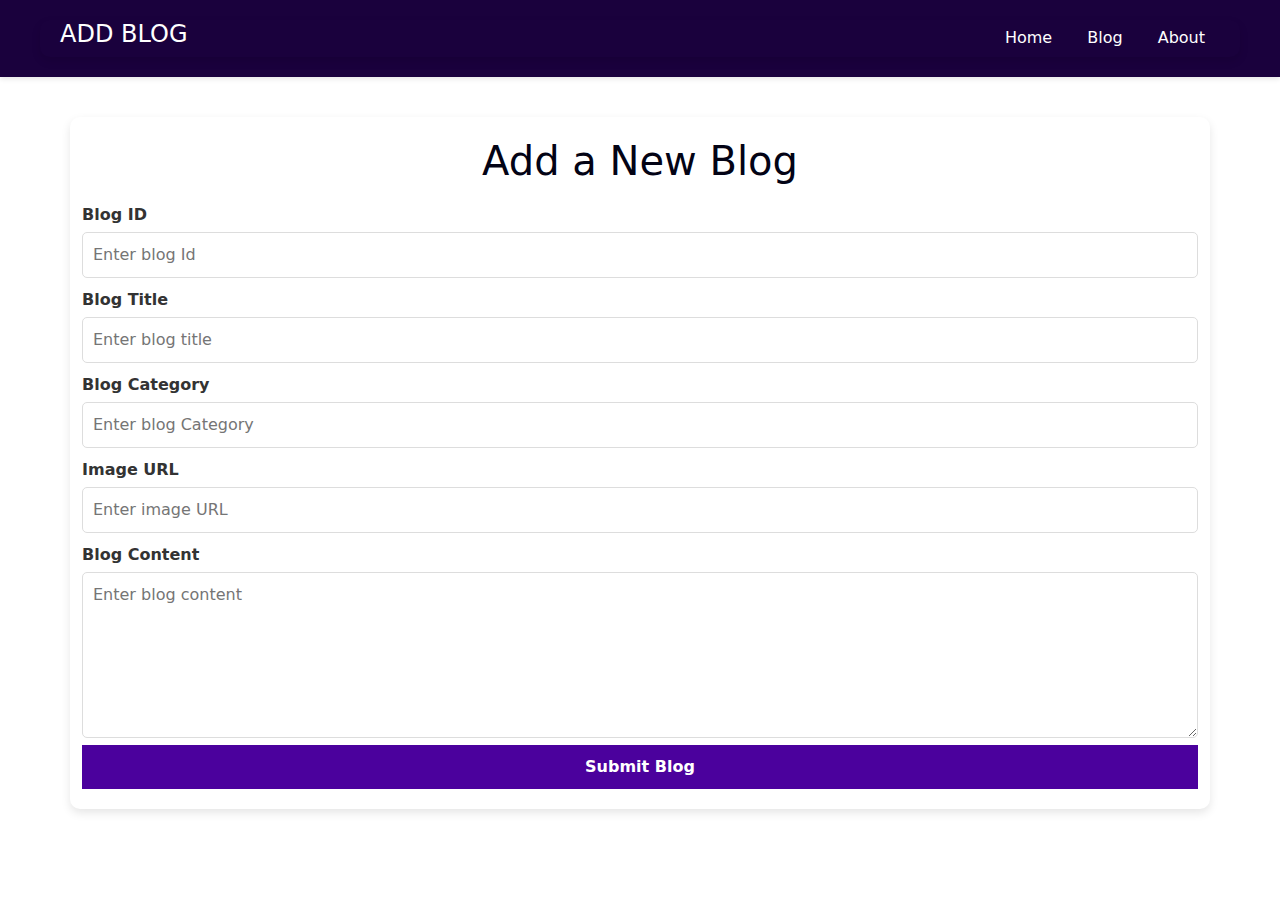
<file: blog page/addBolg.html>
<!DOCTYPE html>
<html lang="en">
  <head>
    <meta charset="UTF-8" />
    <meta name="viewport" content="width=device-width, initial-scale=1.0" />
    <title>Add New Blog</title>
    <link rel="stylesheet" href="./addblog.css">
    <link
      href="https://cdn.jsdelivr.net/npm/bootstrap@5.3.0-alpha1/dist/css/bootstrap.min.css"
      rel="stylesheet"
    />
   <script src="https://ajax.googleapis.com/ajax/libs/jquery/3.7.1/jquery.min.js"></script>
    <script src="https://cdn.jsdelivr.net/npm/bootstrap@5.3.0-alpha1/dist/js/bootstrap.bundle.min.js"></script>  </head>
    <body>
        <header>
            <div class="container">
                <h1>ADD BLOG </h1>
                <nav>
                    <a href="./homepage.html">Home</a>
                    <a href="./showblog.html">Blog</a>
                    <a href="#">About</a>
                </nav>
            </div>
        </header>
        <div class="container">
            <h1 style="color: rgb(3, 3, 21);">Add a New Blog</h1>
            <form id="blogForm">
                <label for="title">Blog ID</label>
                <input type="number" id="id" placeholder="Enter blog Id" required>

                <label for="title">Blog Title</label>
                <input type="text" id="title" placeholder="Enter blog title" required>

                <label for="title">Blog Category</label>
                <input type="text" id="Category" placeholder="Enter blog Category" required>
    
                <label for="image">Image URL</label>
                <input type="url" id="image" placeholder="Enter image URL" required>
                    
                <label for="content">Blog Content</label>
                <textarea id="content" placeholder="Enter blog content" rows="6" required></textarea>
    
                <button type="button" id="submitButton">Submit Blog</button>

            </form>
        </div>
        <script src="./addblog.js"></script>
    </body>
    </html>
</file>
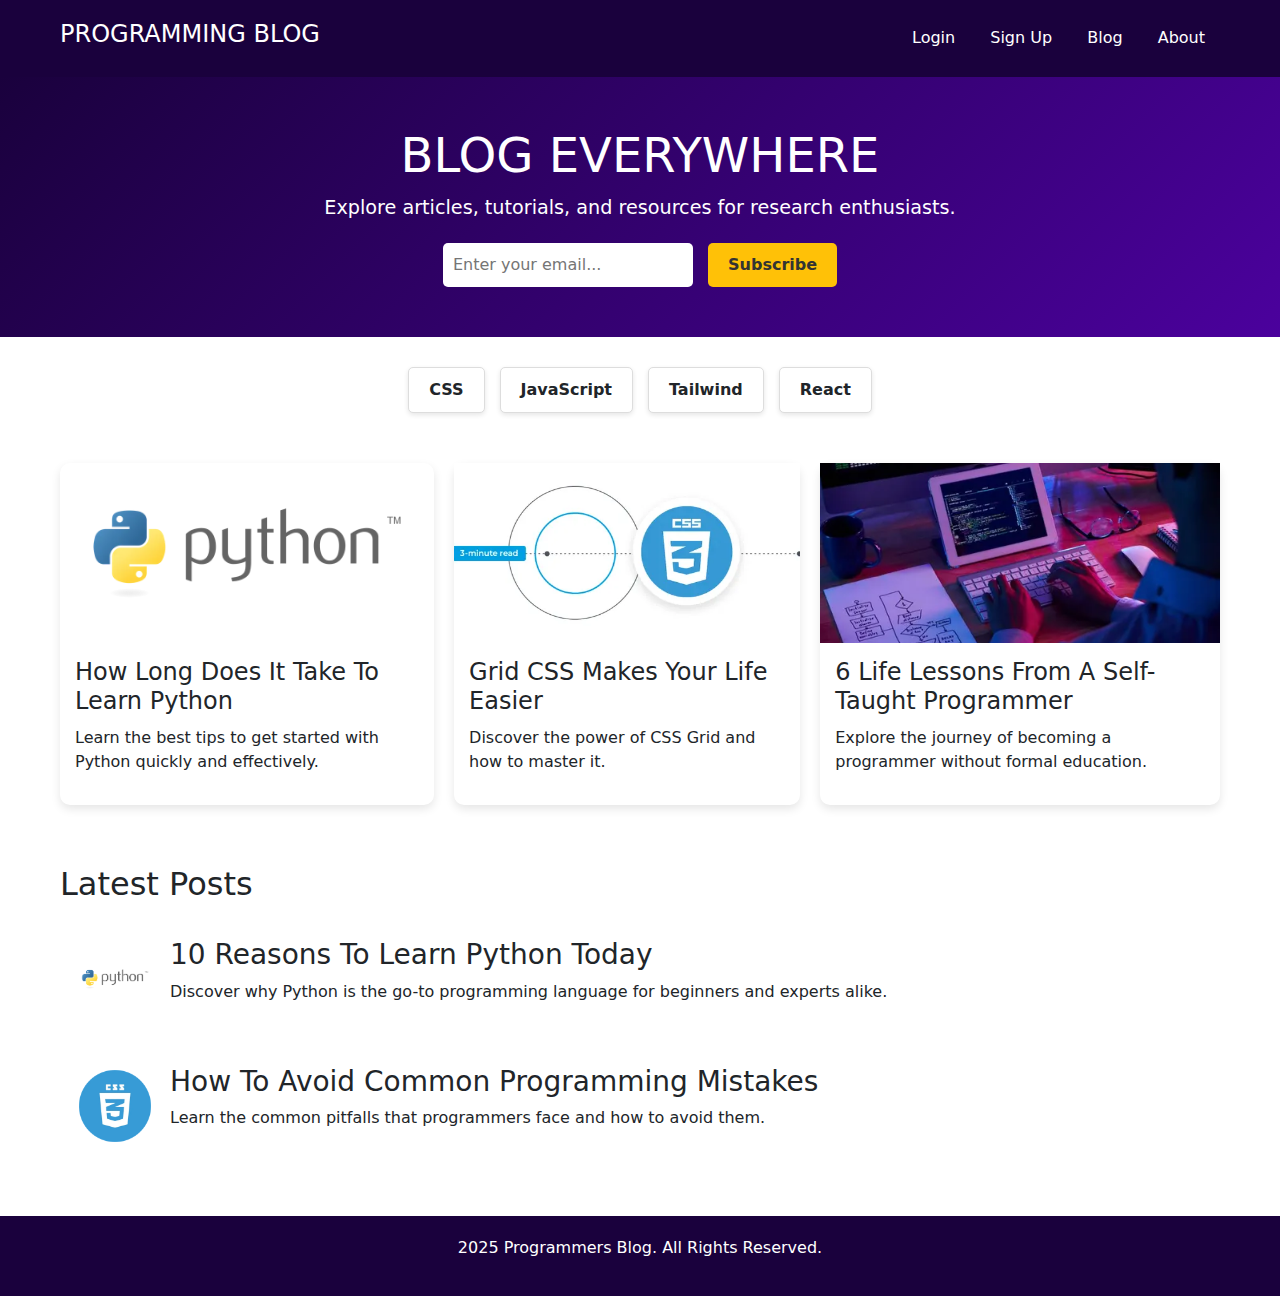
<file: blog page/homepage.html>
<!DOCTYPE html>
<html lang="en">
<head>
    <meta charset="UTF-8">
    <meta name="viewport" content="width=device-width, initial-scale=1.0">
    <title>Programming Blog</title>
    <link rel="stylesheet" href="./homepage.css">
    <link
    href="https://cdn.jsdelivr.net/npm/bootstrap@5.3.0-alpha1/dist/css/bootstrap.min.css"
    rel="stylesheet"
  />
 <script src="https://ajax.googleapis.com/ajax/libs/jquery/3.7.1/jquery.min.js"></script>
  <script src="https://cdn.jsdelivr.net/npm/bootstrap@5.3.0-alpha1/dist/js/bootstrap.bundle.min.js"></script>
  
</head>
<body>
    <header>
        <div class="container">
            <h1>PROGRAMMING BLOG </h1>
            <nav>
                <a href="./loginpage.html">Login</a>
                <a href="./signuppage.html">Sign Up</a>
                <a href="./showblog.html">Blog</a>
                <a href="#">About</a>
            </nav>
        </div>
    </header>

    <section class="hero">
        <h1>BLOG EVERYWHERE </h1>
        <p>Explore articles, tutorials, and resources for research enthusiasts.</p>
        <input type="email" placeholder="Enter your email...">
        <button>Subscribe</button>
    </section>

    <section class="categories">
        <div>CSS</div>
        <div>JavaScript</div>
        <div>Tailwind</div>
        <div>React</div>
    </section>

    <section class="featured">
        <div class="featured-article">
            <img src="./python-logo-0.webp" alt="Article">
            <div class="content">
                <h3>How Long Does It Take To Learn Python</h3>
                <p>Learn the best tips to get started with Python quickly and effectively.</p>
            </div>
        </div>
        <div class="featured-article">
            <img src="./CSS-Images-1.png.webp" alt="Article">
            <div class="content">
                <h3>Grid CSS Makes Your Life Easier</h3>
                <p>Discover the power of CSS Grid and how to master it.</p>
            </div>
        </div>
        <div class="featured-article">
            <img src="./computational-thinking.webp" alt="Article">
            <div class="content">
                <h3>6 Life Lessons From A Self-Taught Programmer</h3>
                <p>Explore the journey of becoming a programmer without formal education.</p>
            </div>
        </div>
    </section>

    <section class="latest-posts">
        <h2>Latest Posts</h2>
            <div class="post" id="post-1">
                 <img src="./python-logo-0.webp" alt="Post">
                <div class="content">
                    <h3>10 Reasons To Learn Python Today</h3>
                    <p>Discover why Python is the go-to programming language for beginners and experts alike.</p>
                </div>
        </div>
        <div class="post">
            <img src="./communityIcon_8y41p0z058tc1.webp" alt="Post">
            <div class="content">
                <h3>How To Avoid Common Programming Mistakes</h3>
                <p>Learn the common pitfalls that programmers face and how to avoid them.</p>
            </div>
        </div>
    </section>

    <footer>
        <p> 2025 Programmers Blog. All Rights Reserved.</p>
    </footer>
    <script src="./homepage.js"></script>
</body>
</html>
</file>
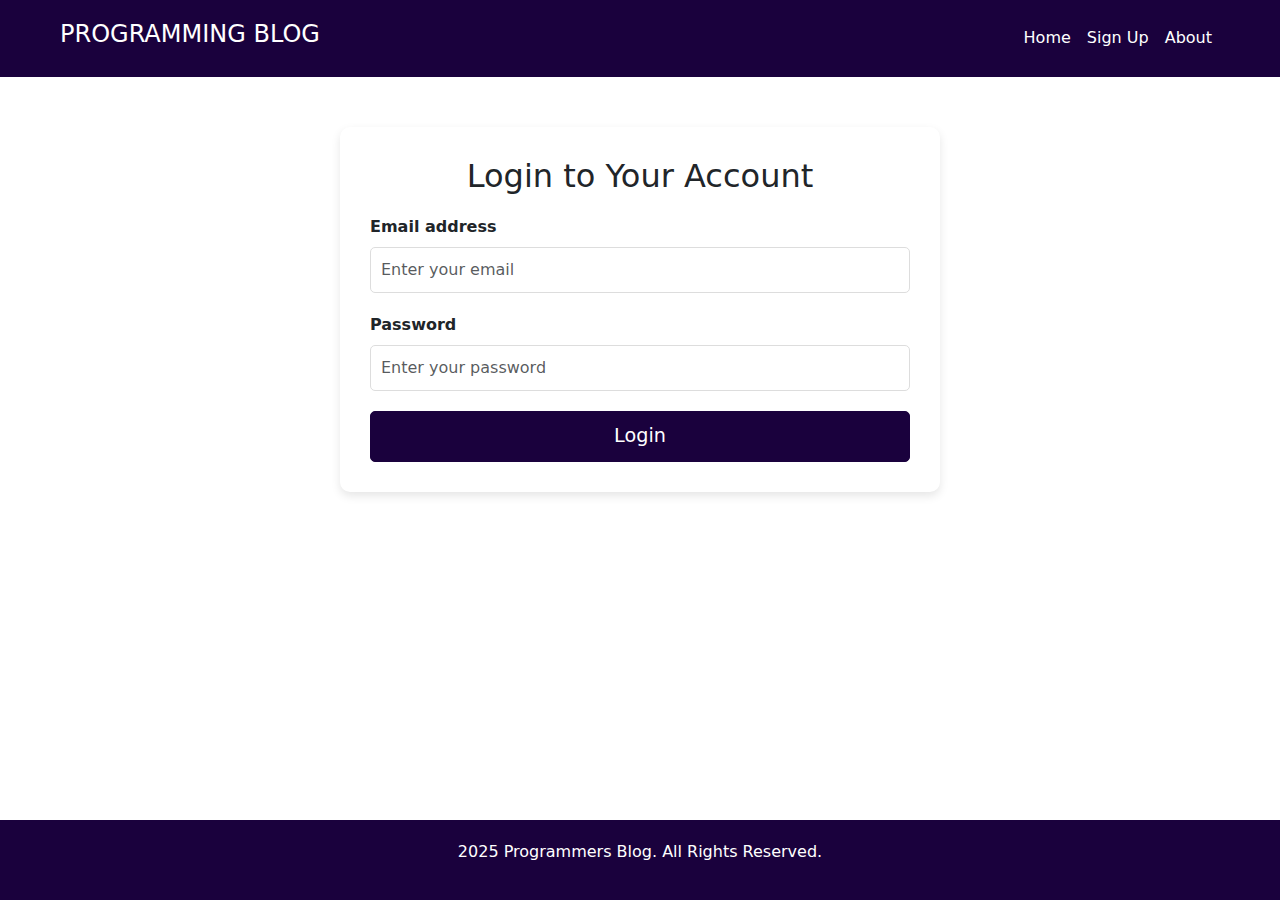
<file: blog page/loginpage.html>
<!DOCTYPE html>
<html lang="en">
<head>
    <meta charset="UTF-8">
    <meta name="viewport" content="width=device-width, initial-scale=1.0">
    <title>Programming Blog - Login</title>
    <link rel="stylesheet" href="./loginpage.css">
    <link
        href="https://cdn.jsdelivr.net/npm/bootstrap@5.3.0-alpha1/dist/css/bootstrap.min.css"
        rel="stylesheet"
    />
    <script src="https://ajax.googleapis.com/ajax/libs/jquery/3.7.1/jquery.min.js"></script>
    <script src="https://cdn.jsdelivr.net/npm/bootstrap@5.3.0-alpha1/dist/js/bootstrap.bundle.min.js"></script>
    
</head>
<body>
    <header>
        <div class="container d-flex justify-content-between align-items-center">
            <h1 class="h4">PROGRAMMING BLOG</h1>
            <div class="nav" >
                <a href="./homepage.html" class="text-white mx-2">Home</a>
                <a href="./signuppage.html" class="text-white mx-2">Sign Up</a>
                <a href="#" class="text-white mx-2">About</a>
            </div>
        </div>
    </header>

    <main>
        <div class="login-container">
            <h2>Login to Your Account</h2>
            <form id="loginForm">
                <div class="form-group">
                    <label for="email" class="form-label">Email address</label>
                    <input type="MAIL" class="form-control" id="email" placeholder="Enter your email" required>
                </div>
                <div class="form-group">
                    <label for="password" class="form-label">Password</label>
                    <input type="password" class="form-control" id="password" placeholder="Enter your password" required>
                </div>
                <button type="submit" class="btn btn-primary">Login</button>
            </form>
        </div>
    </main>

    <footer>
        <p>2025 Programmers Blog. All Rights Reserved.</p>
    </footer>
    <script src="./loginpage.js"></script>
</body>
</html>
</file>
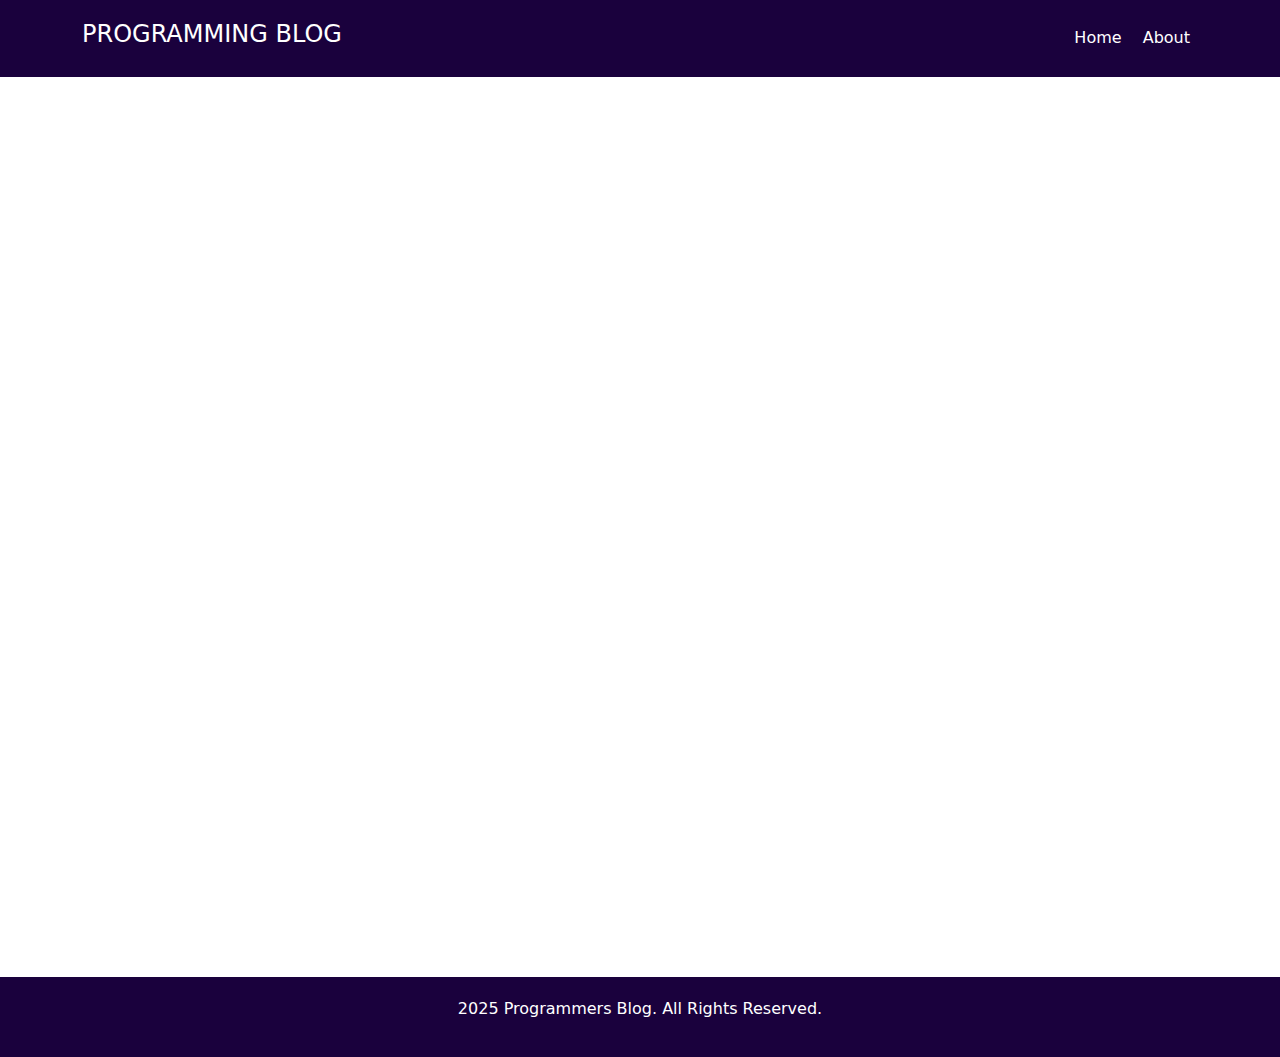
<file: blog page/showblog.html>
<!DOCTYPE html>
<html lang="en">
  <head>
    <meta charset="UTF-8" />
    <meta name="viewport" content="width=device-width, initial-scale=1.0" />
    <title>Programming Blog - Blogs</title>
    <link rel="stylesheet" href="./showblogs.css" />
    <link
      href="https://cdn.jsdelivr.net/npm/bootstrap@5.3.0-alpha1/dist/css/bootstrap.min.css"
      rel="stylesheet"
    />
    <script src="https://ajax.googleapis.com/ajax/libs/jquery/3.7.1/jquery.min.js"></script>
    <script src="https://cdn.jsdelivr.net/npm/bootstrap@5.3.0-alpha1/dist/js/bootstrap.bundle.min.js"></script>
  </head>
  <body>
    
    <header>
      <div class="container d-flex justify-content-between align-items-center">
        <h1 class="h4">PROGRAMMING BLOG</h1>
        <nav>
          <a href="./homepage.html" class="text-white mx-2">Home</a>
          <a href="#" class="text-white mx-2">About</a>
        </nav>
      </div>
    </header>
     
    <div id="blogs" class="blog">
    </div>
   
    <footer>
      <p>2025 Programmers Blog. All Rights Reserved.</p>
    </footer>
    <script src="./showblogs.js"></script>
  </body>
</html>
</file>
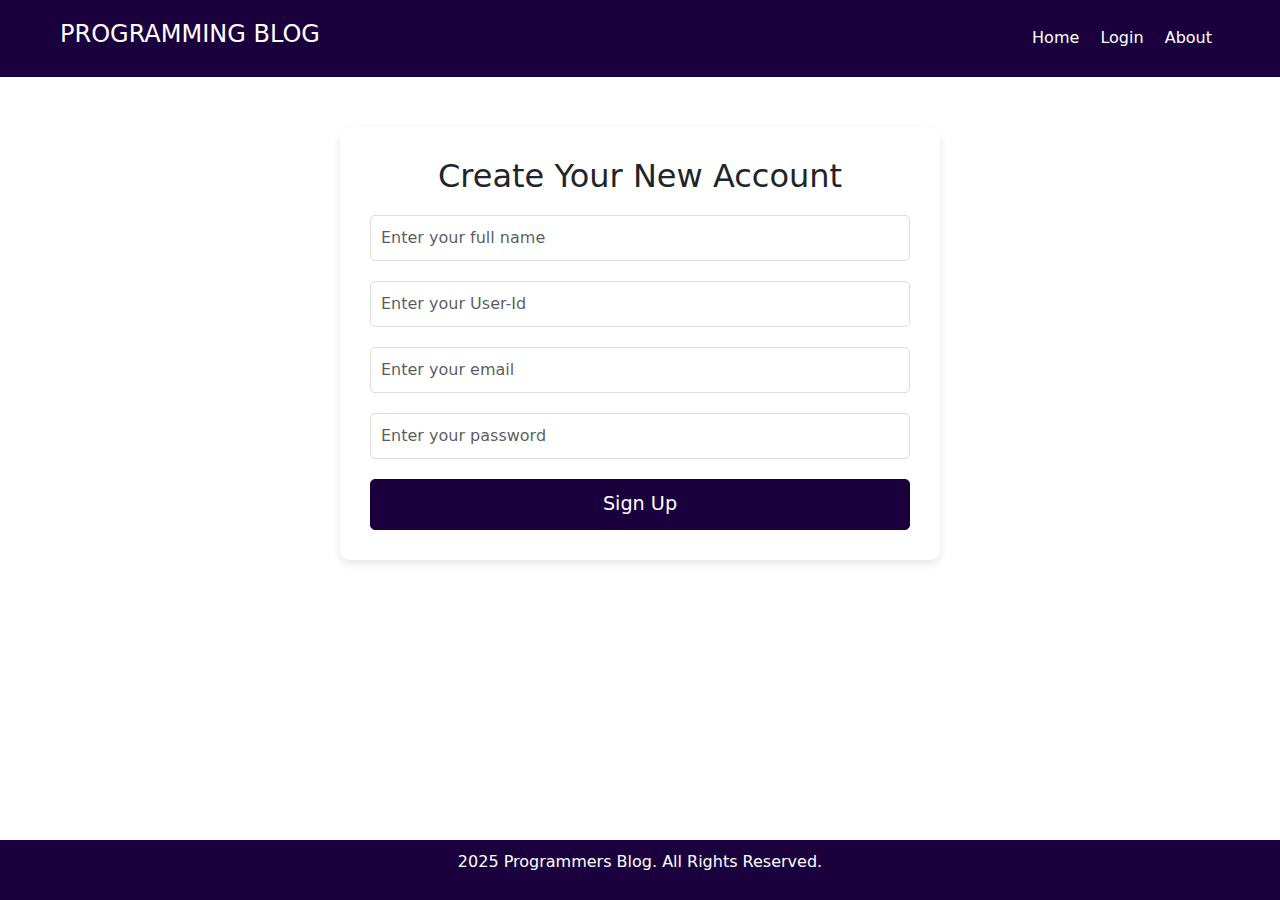
<file: blog page/signuppage.html>
<!DOCTYPE html>
<html lang="en">
<head>
    <meta charset="UTF-8">
    <meta name="viewport" content="width=device-width, initial-scale=1.0">
    <title>Programming Blog - Sign Up</title>
    <link rel="stylesheet" href="./signuppage.css">
    <link
        href="https://cdn.jsdelivr.net/npm/bootstrap@5.3.0-alpha1/dist/css/bootstrap.min.css"
        rel="stylesheet"
    />
    <script src="https://ajax.googleapis.com/ajax/libs/jquery/3.7.1/jquery.min.js"></script>
    <script src="https://cdn.jsdelivr.net/npm/bootstrap@5.3.0-alpha1/dist/js/bootstrap.bundle.min.js"></script>
    
</head>
<body>
    <header>
        <div class="container d-flex justify-content-between align-items-center">
            <h1 class="h4">PROGRAMMING BLOG</h1>
            <nav>
                <a href="./homepage.html" class="text-white mx-2">Home</a>
                <a href="./loginpage.html" class="text-white mx-2">Login</a>
                <a href="#" class="text-white mx-2">About</a>
            </nav>
        </div>
    </header>

    <main>
        <div class="login-container">
            <h2>Create Your New Account</h2>
            <form id="loginForm">
                <div class="form-group">
                    <input type="MAIL" class="form-control" id="userName" placeholder="Enter your full name" required>
                </div>
                <div class="form-group">
                    <input type="UserId" class="form-control" id="Userid" placeholder="Enter your User-Id" required>
                </div>
                <div class="form-group">
                    <input type="email" class="form-control" id="userEmail" placeholder="Enter your email" required>
                </div>
                <div class="form-group">
                    <input type="password" class="form-control" id="userPassword" placeholder="Enter your password" required>
                </div>
                <button type="submit" class="btn btn-primary" id="signupbtn" >Sign Up</button>
            </form> 
        </div>
    </main>

    <footer>
        <p>2025 Programmers Blog. All Rights Reserved.</p>
    </footer>
    <script src="./signupage.js"></script>
</body>
</html>
</file>
<file: blog page/homepage.css>
* {
    margin: 0;
    padding: 0;
    box-sizing: border-box;
}

body {
    font-family: 'Arial', sans-serif;
    background-color: #f0f4fc;
    color: #333;
}

header {
    background-color: #1a013d;
    color: #fff;
    padding: 20px 0;
}

header .container {
    max-width: 1200px;
    margin: 0 auto;
    display: flex;
    justify-content: space-between;
    align-items: center;
    padding: 0 20px;
}

header h1 {
    font-size: 24px;
}

header nav a {
    color: #fff;
    text-decoration: none;
    margin: 0 15px;
}

.hero {
    background: linear-gradient(135deg, #1a013d, #4b019d);
    color: white;
    text-align: center;
    padding: 50px 20px; 
}

.hero h1 {
    font-size: 3em;
    margin-bottom: 10px;
}

.hero p {
    font-size: 1.2em;
    margin-bottom: 20px;
}

.hero input {
    padding: 10px;
    border: none;
    border-radius: 5px;
    margin-right: 10px;
    width: 250px;
}

.hero button {
    padding: 10px 20px;
    background-color: #ffc107;
    border: none;
    border-radius: 5px;
    cursor: pointer;
    color: #333;
    font-weight: bold;
}

.categories {
    display: flex;
    justify-content: center;
    gap: 15px;
    margin: 30px 0;
}

.categories div {
    padding: 10px 20px;
    background-color: #fff;
    border: 1px solid #ddd;
    border-radius: 5px;
    transition: transform 0.3s ease, box-shadow 0.3s ease;
    box-shadow: 0 2px 5px rgba(0, 0, 0, 0.1);
    font-weight: bold;
}

.featured {
    max-width: 1200px;
    margin: 0 auto;
    display: flex;
    gap: 20px;
    padding: 20px;
}

.featured-article {
    background-color: #fff;
    border-radius: 10px;
    box-shadow: 0 4px 10px rgba(0, 0, 0, 0.1);
    transition: transform 0.3s ease, box-shadow 0.3s ease;
}

.featured-article img {
    width: 100%;
    height: 180px;
    object-fit: cover;
}

.featured-article .content {
    padding: 15px;
}

.featured-article h3 {
    font-size: 1.5em;
    margin-bottom: 10px;
}

.latest-posts {
    max-width: 1200px;
    margin: 20px auto;
    padding: 20px;
}

.latest-posts h2 {
    margin-bottom: 20px;
}

.post {

    background-color: #fff;
    border-radius: 10px;
    transition: transform 0.3s ease, box-shadow 0.3s ease;
    padding: 15px;
    margin-bottom: 15px;
    display: flex;
    align-items: center;
}

.post img {
    width: 80px;
    height: 80px;
    margin-right: 15px;
    border-radius: 10px;
    object-fit: cover;
}

.post .content {
    flex: 1;
}

footer {
    background-color: #1a013d;
    color: #fff;
    padding: 20px 0;
    text-align: center;
}

.categories div:hover {
    background-color: #031b33;
    color: white;
    transform: scale(1.1);
    box-shadow: 0px 0px 10px 5px rgb(0, 33, 111);
}

.post:hover,.featured-article:hover{
    transform: scale(1.1);
    box-shadow: 0px 0px 15px 1px rgb(194, 183, 183);
}
</file>
<file: blog page/loginpage.css>
* {
    margin: 0;
    padding: 0;
}

body {
    font-family: 'Arial', sans-serif;
    background-color: #f0f4fc;
    color: #333;
}

header {
    background-color: #1a013d;
    color: #fff;
    padding: 20px 0;
}

header .container {
    max-width: 1200px;
    margin: 0 auto;
    display: flex;
    justify-content: space-between;
    align-items: center;
    padding: 0 20px;
}

header h1 {
    font-size: 24px;
}

header .nav a {
    color: #fff;
    text-decoration: none;
    margin: 0 15px;
}

.login-container {
    max-width: 600px;
    margin: 50px auto;
    background-color: #fff;
    padding: 30px;
    border-radius: 10px;
    box-shadow: 0 4px 10px rgba(0, 0, 0, 0.1);
}

.login-container h2 {
    margin-bottom: 20px;
    text-align: center;
}

.login-container .form-group {
    margin-bottom: 20px;
}

.login-container .form-label {
    font-weight: bold;
}

.login-container .form-control {
    padding: 10px;
    font-size: 1rem;
    border-radius: 5px;
    border: 1px solid #ddd;
}

.login-container .btn-primary {
    background-color: #1a013d;
    border-color: #1a013d;
    width: 100%;
    padding: 10px;
    font-size: 1.2rem;
    border-radius: 5px;
    cursor: pointer;
}

.login-container .btn-primary:hover {
    background-color: #4b019d;
    border-color: #4b019d;
}

/* Footer Styles */
footer {
    background-color: #1a013d;
    color: #fff;
    text-align: center;
    padding: 20px;  
    font-size: 16px;
    position: fixed;
    width: 100%;
    bottom: 0;
}
</file>
<file: blog page/showblogs.css>
* {
    margin: 0;
    padding: 0;
}

body {
    font-family: 'Arial', sans-serif;
    background-color: #f0f4fc;
    color: #333;
}

header {
    background-color: #1a013d;
    color: #fff;
    padding: 20px;
}

header nav a{
    color: #fff;
    text-decoration: none;
    margin: 0 15px;
}

footer {
    background-color: #1a013d;
    color: #fff;
    text-align: center;
    padding: 20px;  
    font-size: 16px;
    width: 100%;
    margin-top: 100vh;
}
.box{
    box-shadow: 0 0 25px 25px rgba(0, 0, 0, 0.1);
    font-family: 'Times New Roman', Times, serif;
    background-color: #ffffff;
    color: rgb(8, 18, 72);   
}
img{
    width: 400px;
    height: 200px;
}
</file>
<file: blog page/signuppage.css>
* {
    margin: 0;
    padding: 0;
    box-sizing: border-box;
}

body {
    font-family: 'Arial', sans-serif;
    background-color: #f0f4fc;
    color: #333;
}

header {
    background-color: #1a013d;
    color: #fff;
    padding: 20px 0;
}

header .container {
    max-width: 1200px;
    margin: 0 auto;
    display: flex;
    justify-content: space-between;
    align-items: center;
    padding: 0 20px;
}

header h1 {
    font-size: 24px;
}

header nav a {
    color: #fff;
    text-decoration: none;
    margin: 0 15px;
}

header nav a:hover {
    text-decoration: underline;
}

.login-container {
    max-width: 600px;
    margin: 50px auto;
    background-color: #fff;
    padding: 30px;
    border-radius: 10px;
    box-shadow: 0 4px 10px rgba(0, 0, 0, 0.1);
}

.login-container h2 {
    margin-bottom: 20px;
    text-align: center;
}

.login-container .form-group {
    margin-bottom: 20px;
}

.login-container .form-label {
    font-weight: bold;
}

.login-container .form-control {
    padding: 10px;
    font-size: 1rem;
    border-radius: 5px;
    border: 1px solid #ddd;
}

.login-container .btn-primary {
    background-color: #1a013d;
    border-color: #1a013d;
    width: 100%;
    padding: 10px;
    font-size: 1.2rem;
    border-radius: 5px;
    cursor: pointer;
}

.login-container .btn-primary:hover {
    background-color: #4b019d;
    border-color: #4b019d;
}

footer {
    background-color: #1a013d;
    color: #fff;
    text-align: center;
    padding: 10px;  
    font-size: 16px;
    position: fixed;
    width: 100%;
    bottom: 0;
}
</file>
<file: blog page/addblog.css>
/* General reset */

body {
    font-family: Arial, sans-serif;
    background-color: #f9f9f9;
    color: #333;
    margin: 0;
    padding: 0;
}

header {
    background-color: #1a013d;
    color: white;
    padding: 20px 0;
    box-shadow: 0 2px 5px rgba(0, 0, 0, 0.1);
}

header .container {
    max-width: 1200px;
    margin: 0 auto;
    display: flex;
    justify-content: space-between;
    align-items: center;
    padding: 0 20px;
}

header h1 {
    font-size: 24px;
}

header nav a {
    color: #fff;
    text-decoration: none;
    margin: 0 15px;
}

header nav a:hover {
    text-decoration: underline;
}

.container {
    max-width: 800px;
    margin: 40px auto;
    padding: 20px;
    border-radius: 10px;
    box-shadow: 0 4px 10px rgba(0, 0, 0, 0.1);
}

h1 {
    text-align: center;
    margin-bottom: 20px;
    font-size: 24px;
    color: #fdfbff;
}

label {
    display: block;
    margin: 10px 0 5px;
    font-weight: bold;
    color: #333;
}

input, textarea, button {
    width: 100%;
    padding: 10px;
    margin-bottom: 15px;
    border: 1px solid #ddd;
    border-radius: 5px;
}

input:focus, textarea:focus {
    border-color: #4b019d;
    outline: none;
    box-shadow: 0 0 5px rgba(75, 1, 157, 0.5);
}

button {
    background-color: #4b019d;
    color: white;
    font-size: 16px;
    border: none;
    cursor: pointer;
    font-weight: bold;
}

button:hover {
    background-color: #5c14b0;
}
</file>
